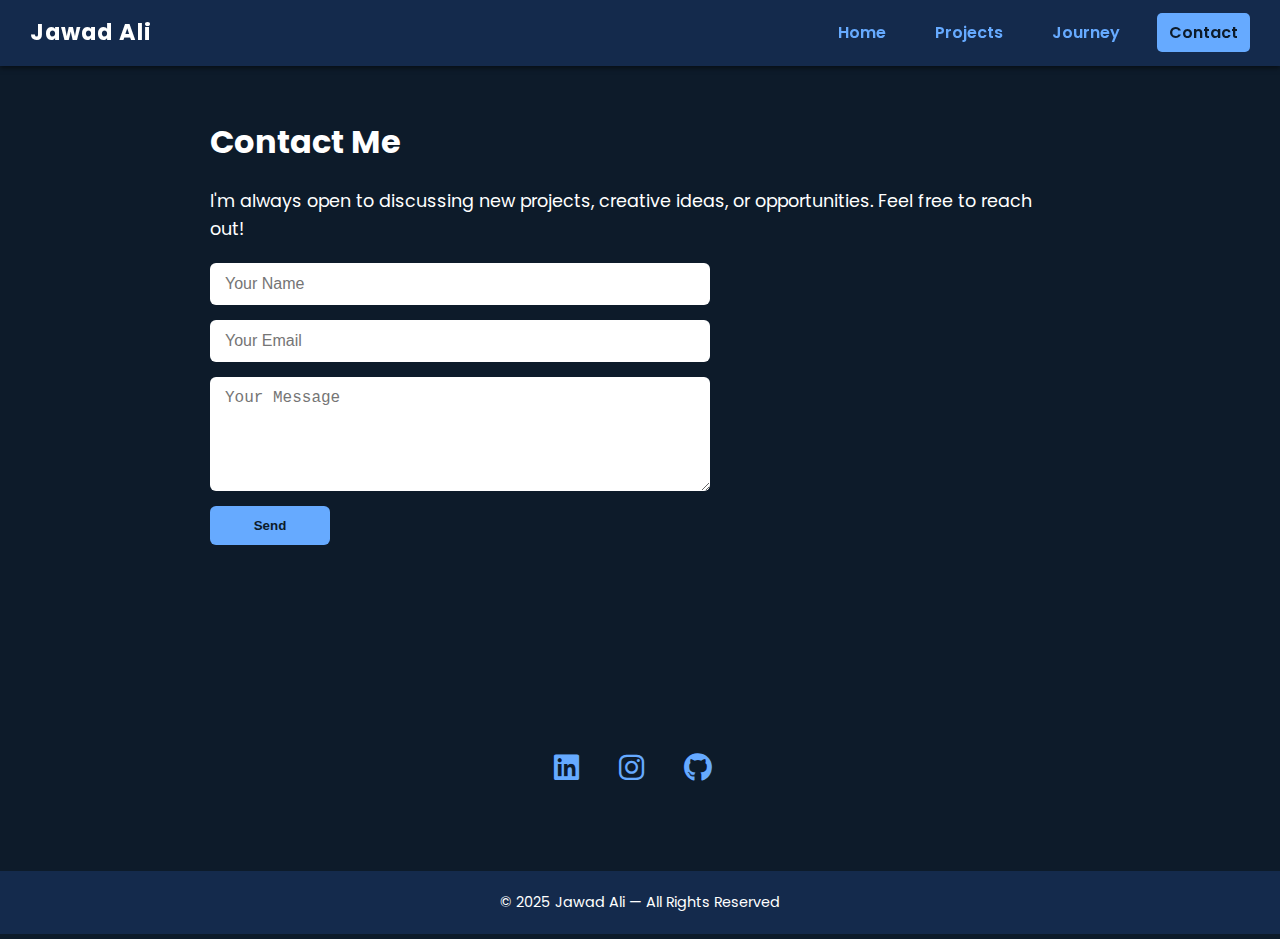
<file: contacts.html>
<!DOCTYPE html>
<html lang="en">
<head>
<meta charset="UTF-8" />
<meta name="viewport" content="width=device-width, initial-scale=1" />
<title>Jawad Ali - Contact</title>
<link href="https://fonts.googleapis.com/css2?family=Poppins:wght@300;600&display=swap" rel="stylesheet" />
<link rel="stylesheet" href="style.css" />
<!-- Font Awesome for social icons -->
<link
  rel="stylesheet"
  href="https://cdnjs.cloudflare.com/ajax/libs/font-awesome/6.4.0/css/all.min.css"
/>
</head>
<body>
<nav>
  <div class="logo">Jawad Ali</div>
  <ul>
    <li><a href="index.html">Home</a></li>
    <li><a href="projects.html">Projects</a></li>
    <li><a href="journey.html">Journey</a></li>
    <li><a href="contacts.html">Contact</a></li>
  </ul>
</nav>

<section id="contact">
  <h2>Contact Me</h2>

  <p>I'm always open to discussing new projects, creative ideas, or opportunities. Feel free to reach out! </p>

  <form action="mailto:jawadali04@outlook.com" method="post" enctype="text/plain">
    <input type="text" name="Name" placeholder="Your Name" required />
    <input type="email" name="Email" placeholder="Your Email" required />
    <textarea name="Message" placeholder="Your Message" rows="5" required></textarea>
    <button type="submit">Send</button>
  </form>

  <div class="socials-footer">
    <a
      href="https://www.linkedin.com/in/the-jawad-ali/"
      target="_blank"
      rel="noopener noreferrer"
      class="social-icon"
      aria-label="LinkedIn"
    ><i class="fab fa-linkedin"></i></a>
  
    <a
      href="https://www.instagram.com/the.jawadali/"
      target="_blank"
      rel="noopener noreferrer"
      class="social-icon"
      aria-label="Instagram"
    ><i class="fab fa-instagram"></i></a>
  
    <a
      href="https://github.com/the-jawadali"
      target="_blank"
      rel="noopener noreferrer"
      class="social-icon"
      aria-label="GitHub"
    ><i class="fab fa-github"></i></a>
  </div>
  
</section>

<footer>
  &copy; 2025 Jawad Ali — All Rights Reserved
</footer>

<script>
  // Highlight active nav link
  document.querySelectorAll('nav ul li a').forEach(link => {
    if(link.href === window.location.href) link.classList.add('active');
  });
</script>
</body>
</html>
</file>
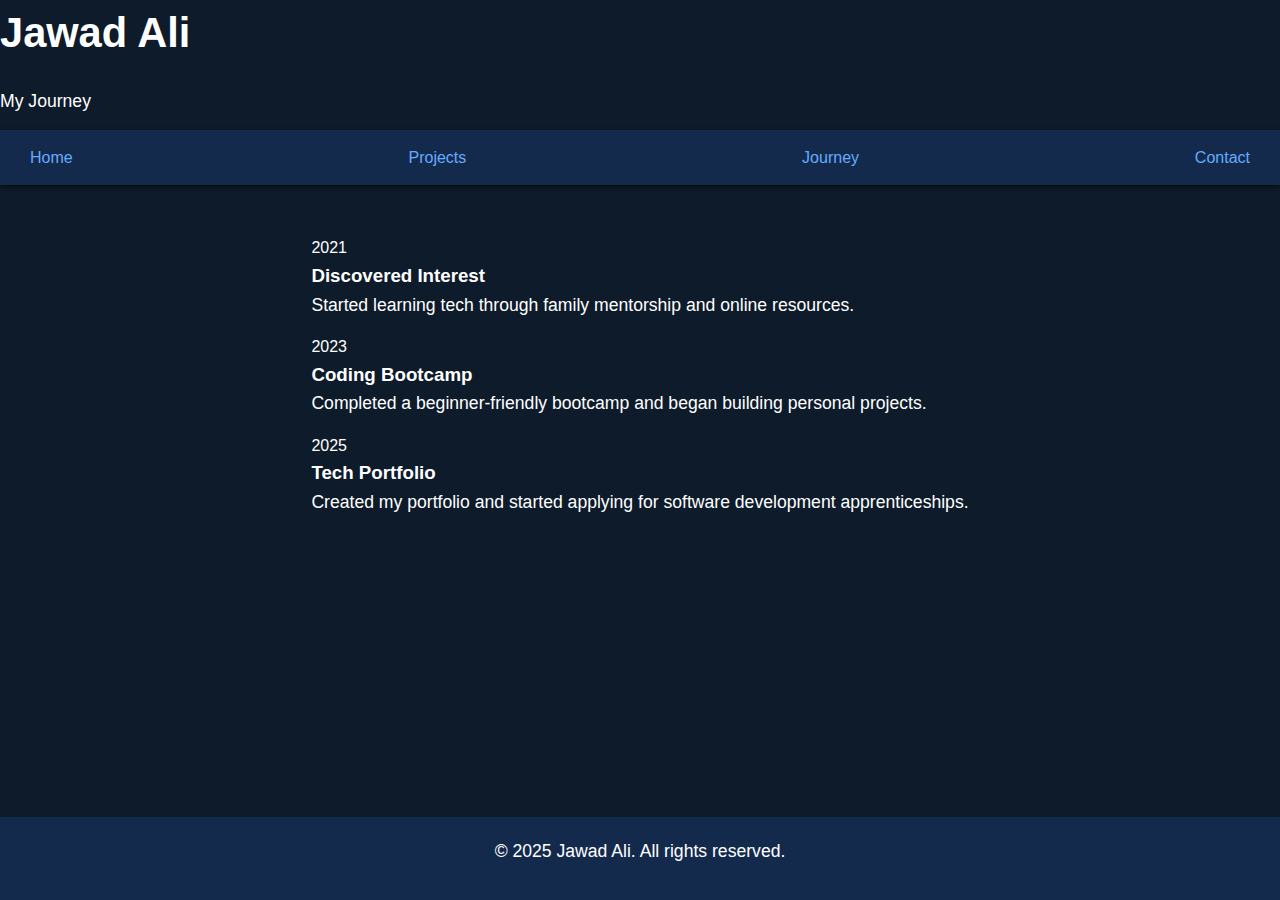
<file: journey.html>
<!DOCTYPE html>
<html lang="en">
<head>
  <meta charset="UTF-8" />
  <meta name="viewport" content="width=device-width, initial-scale=1.0"/>
  <title>My Journey | Jawad Ali</title>
  <link rel="stylesheet" href="style.css" />
</head>
<body>
  <header>
    <h1>Jawad Ali</h1>
    <p class="glow-text">My Journey</p>
  </header>
  <nav>
    <a href="index.html">Home</a>
    <a href="projects.html">Projects</a>
    <a href="journey.html" class="active">Journey</a>
    <a href="contacts.html">Contact</a>
  </nav>
  
  
  <section class="timeline">
    <div class="timeline-item">
      <div class="timeline-date">2021</div>
      <div class="timeline-content">
        <h3>Discovered Interest</h3>
        <p>Started learning tech through family mentorship and online resources.</p>
      </div>
    </div>
  
    <div class="timeline-item">
      <div class="timeline-date">2023</div>
      <div class="timeline-content">
        <h3>Coding Bootcamp</h3>
        <p>Completed a beginner-friendly bootcamp and began building personal projects.</p>
      </div>
    </div>
  
    <div class="timeline-item">
      <div class="timeline-date">2025</div>
      <div class="timeline-content">
        <h3>Tech Portfolio</h3>
        <p>Created my portfolio and started applying for software development apprenticeships.</p>
      </div>
    </div>
  </section>
  

  <footer>
    <p>© 2025 Jawad Ali. All rights reserved.</p>
  </footer>
</body>
</html>
</file>
<file: style.css>
/* Reset some basics */
* {
  margin: 0;
  padding: 0;
  box-sizing: border-box;
}

body {
  font-family: 'Poppins', sans-serif;
  background-color: #0d1b2a;
  color: #ffffff;
  line-height: 1.6;
  min-height: 100vh;
  display: flex;
  flex-direction: column;
}

a {
  color: #66aaff;
  text-decoration: none;
  transition: color 0.3s ease;
}

a:hover {
  color: #aaddff;
}

/* Navigation */
nav {
  background-color: #142a4c;
  padding: 15px 30px;
  display: flex;
  align-items: center;
  justify-content: space-between;
  position: sticky;
  top: 0;
  z-index: 100;
  box-shadow: 0 2px 5px rgba(0,0,0,0.5);
}

nav .logo {
  font-weight: 700;
  font-size: 1.4rem;
  letter-spacing: 1px;
}

nav ul {
  list-style: none;
  display: flex;
  gap: 25px;
}

nav ul li a {
  font-weight: 600;
  padding: 8px 12px;
  border-radius: 5px;
}

nav ul li a.active,
nav ul li a:hover {
  background-color: #66aaff;
  color: #0d1b2a;
}

/* Container section */
section {
  max-width: 900px;
  margin: 50px auto;
  padding: 0 20px;
}

/* Headings */
h1, h2 {
  font-weight: 700;
  margin-bottom: 20px;
  color: #ffffff;
}

h1 {
  font-size: 2.6rem;
}

h2 {
  font-size: 2rem;
}

/* Paragraph */
p {
  margin-bottom: 15px;
  font-size: 1.1rem;
}

/* Home Page Photo */
#home .profile-pic {
  width: 180px;
  height: 180px;
  border-radius: 50%;
  object-fit: cover;
  margin-top: 20px;
  border: 3px solid #66aaff;
  box-shadow: 0 0 10px #66aaff;
}

/* Project cards */
.project-card {
  background-color: #142a4c;
  border-radius: 8px;
  padding: 20px;
  margin-bottom: 25px;
  box-shadow: 0 0 8px rgba(102, 170, 255, 0.3);
  transition: transform 0.3s ease;
}

.project-card:hover {
  transform: translateY(-6px);
}

.project-card h3 {
  margin-bottom: 10px;
  color: #66aaff;
}

.project-card a {
  display: inline-block;
  margin-top: 10px;
  font-weight: 600;
  color: #aaddff;
}

.project-card a:hover {
  color: #ffffff;
}

/* Journey Experience list */
.journey-experience {
  background-color: #142a4c;
  padding: 15px 20px;
  border-radius: 6px;
  margin-bottom: 18px;
  box-shadow: 0 0 6px rgba(102, 170, 255, 0.2);
}

.journey-experience h4 {
  margin-bottom: 8px;
  color: #66aaff;
}

.journey-experience p {
  font-size: 1rem;
}

/* Contact Section */
#contact a.social-icon {
  display: inline-block;
  margin-right: 15px;
  font-size: 1.8rem;
  color: #66aaff;
  transition: color 0.3s ease;
}

#contact a.social-icon:hover {
  color: #aaddff;
}

/* Contact Form */
form {
  margin-top: 20px;
  max-width: 500px;
  display: flex;
  flex-direction: column;
  gap: 15px;
}

form input, form textarea {
  padding: 12px 15px;
  border-radius: 6px;
  border: none;
  font-size: 1rem;
  resize: vertical;
}

form input:focus, form textarea:focus {
  outline: 2px solid #66aaff;
  background-color: #1a2f55;
  color: #ffffff;
}

form button {
  width: 120px;
  padding: 12px 0;
  background-color: #66aaff;
  border: none;
  border-radius: 6px;
  font-weight: 700;
  color: #0d1b2a;
  cursor: pointer;
  transition: background-color 0.3s ease;
}

form button:hover {
  background-color: #aaddff;
}

/* Footer */
footer {
  text-align: center;
  padding: 20px 10px;
  font-size: 0.9rem;
  background-color: #142a4c;
  margin-top: auto;
  color: white;
}

/* Responsive */
@media (max-width: 600px) {
  nav ul {
    gap: 15px;
  }
  
  section {
    margin: 30px 15px;
  }
  
  h1 {
    font-size: 2rem;
  }
  
  h2 {
    font-size: 1.6rem;
  }
  
  #home .profile-pic {
    width: 140px;
    height: 140px;
  }
}

.socials-footer {
  display: flex;
  justify-content: center;
  gap: 25px;
  margin-top: 200px;
  padding-bottom: 30px;
}

.socials-footer a.social-icon {
  font-size: 2rem;
  color: #66aaff;
  transition: color 0.3s ease;
}

.socials-footer a.social-icon:hover {
  color: #aaddff;
}
</file>
